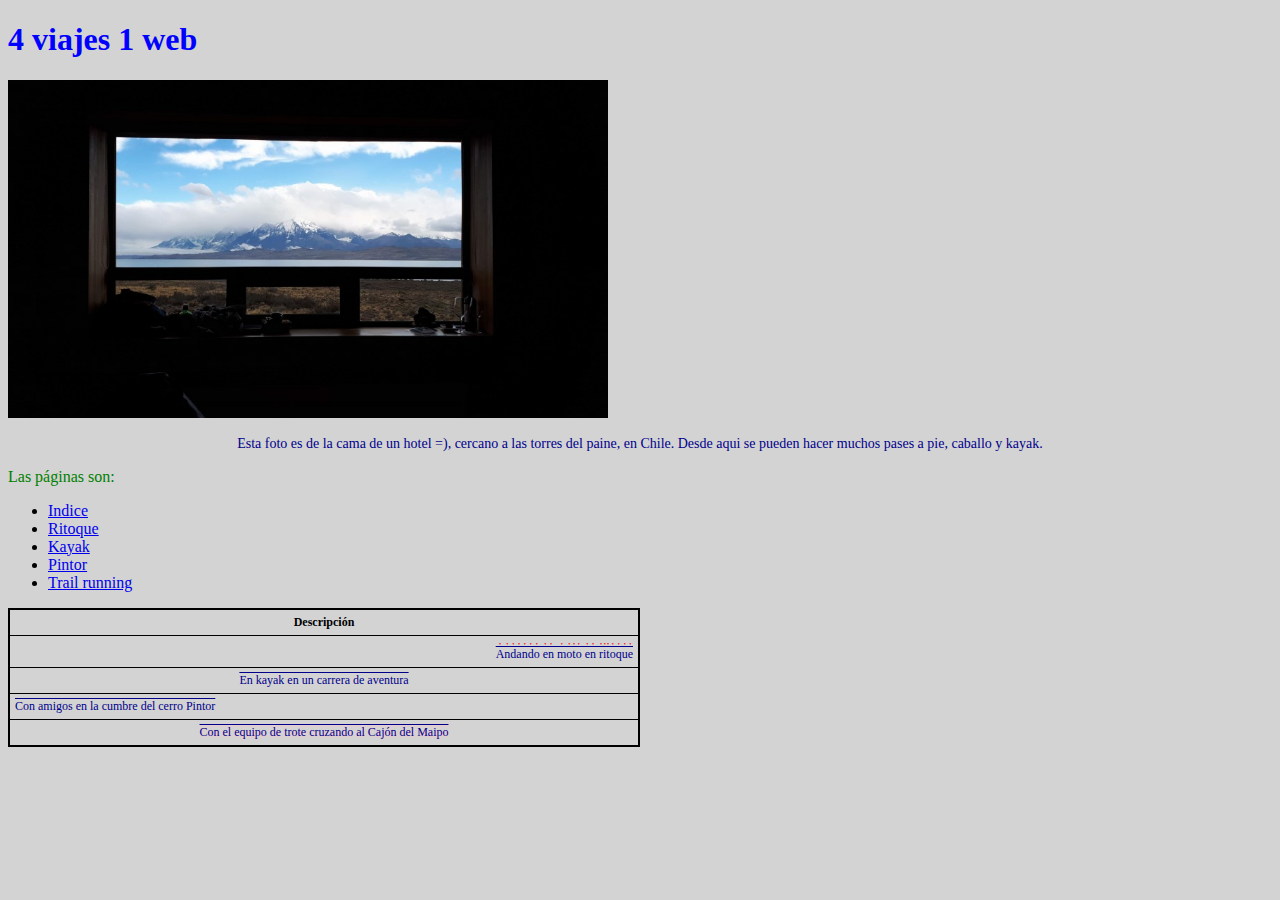
<file: index.html>
<!DOCTYPE html>
<html>
  <head>
    <link rel= "stylesheet" href="styles.css">
    <title>Mi web</title>
    <meta name="viewport" content="width=device-width, initial-scale=1.0">
  </head>
  <body>
    <h1> 4 viajes 1 web</h1>
    <img src="torrespieza.jpg" alt="torresdelpaine" width="600">
    <p id="hola"> Esta foto es de la cama de un hotel =), cercano a las torres
    del paine, en Chile. Desde aqui se pueden hacer muchos pases a pie, caballo
  y kayak.</p>
    <p>Las páginas son:</p>
    <ul>
      <li><a href="index.html">Indice</a></li>
      <li><a href="ritoque.html">Ritoque</a></li>
      <li><a href="kayak.html">Kayak</a></li>
      <li><a href="pintor.html">Pintor</a></li>
      <li><a href="trail.html">Trail running</a></li>
    </ul>

    <table>
      <tr>
        <th>Descripción</th>
      </tr>
      <tr>
        <td class="tabla" id="uno">Andando en moto en ritoque</td>
      </tr>
      <tr>
        <td class="tabla" id="dos">En kayak en un carrera de aventura</td>
      </tr>
      <tr>
        <td class="tabla" id="tres">Con amigos en la cumbre del cerro Pintor</td>
      </tr>
      <tr>
        <td class="tabla" id="cuatro">Con el equipo de trote cruzando al Cajón del Maipo</td>
      </tr>
    </table>

  </body>
</html>
</file>
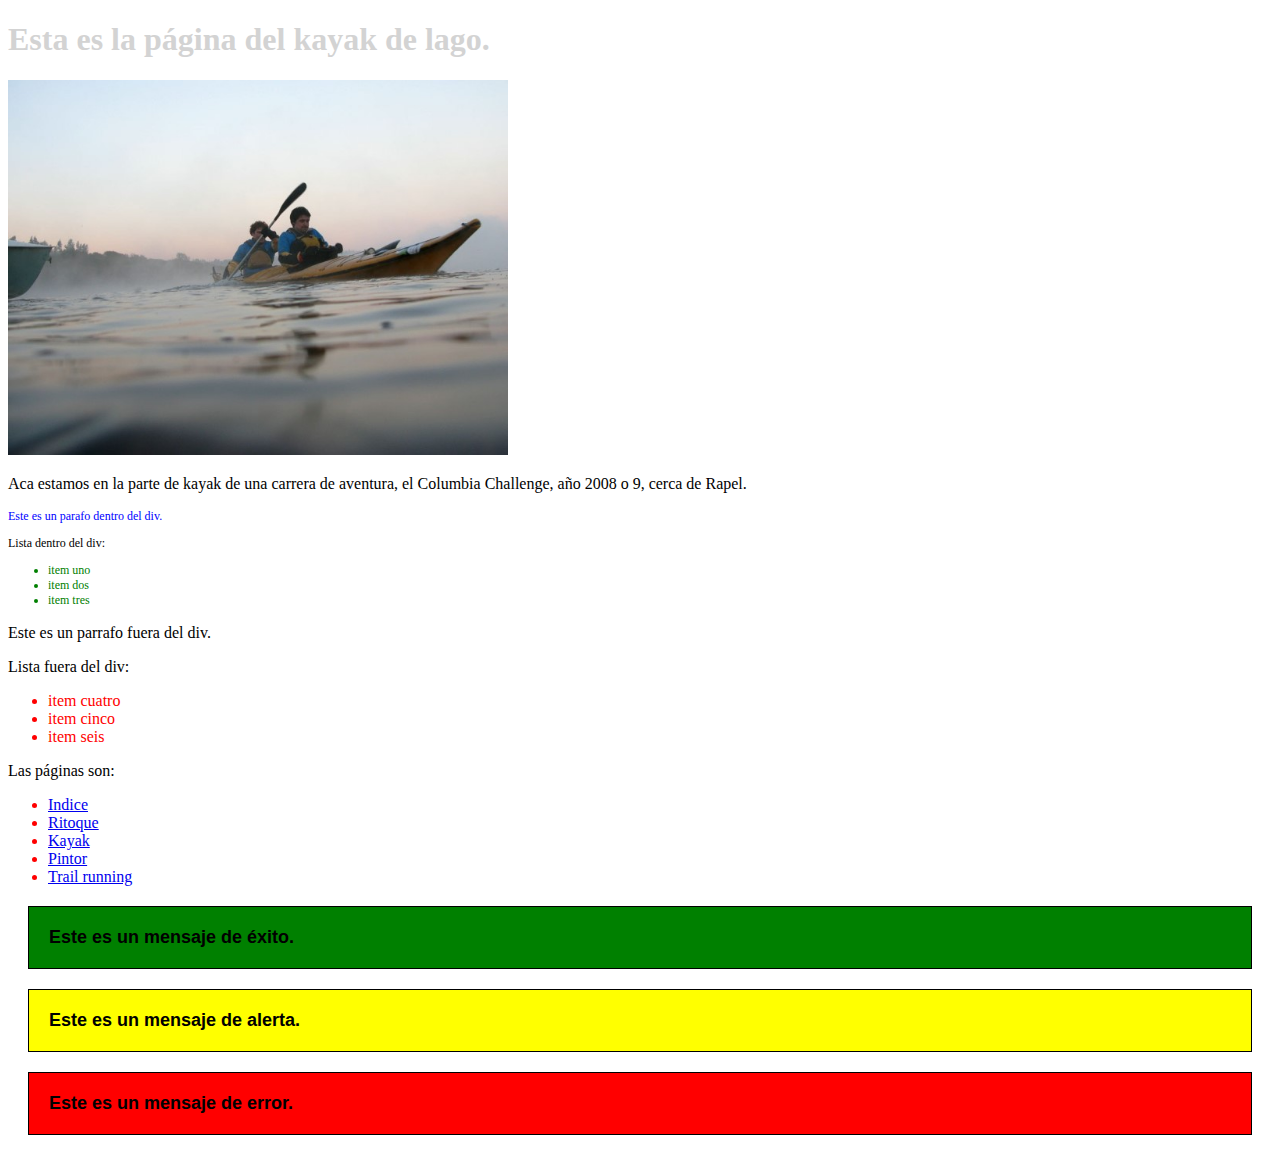
<file: kayak.html>
<!DOCTYPE html>
<html>
  <head>
    <link rel= "stylesheet" href="variables.css">
    <title>Mi web</title>
  </head>
  <body>
    <h1>Esta es la página del kayak de lago.</h1>
    <img src="kayaklago.jpg" alt="kayak" width="500">
    <p> Aca estamos en la parte de kayak de una carrera de aventura,
      el Columbia Challenge, año 2008 o 9, cerca de Rapel. </p>
    <div>
      <p>Este es un parafo dentro del div.</p>
      Lista dentro del div:
      <ul>
        <li>item uno</li>
        <li>item dos</li>
        <li>item tres</li>
      </ul>
    </div>
    <p>Este es un parrafo fuera del div.</p>
    Lista fuera del div:
    <ul>
      <li>item cuatro</li>
      <li>item cinco</li>
      <li>item seis</li>
    </ul>
    <p>Las páginas son:</p>
    <ul>
      <li><a href="index.html">Indice</a></li>
      <li><a href="ritoque.html">Ritoque</a></li>
      <li><a href="kayak.html">Kayak</a></li>
      <li><a href="pintor.html">Pintor</a></li>
      <li><a href="trail.html">Trail running</a></li>
    </ul>
    <div class="exito"> Este es un mensaje de éxito.</div>
    <div class="alerta"> Este es un mensaje de alerta.</div>
    <div class="error"> Este es un mensaje de error.</div>
  </body>
</html>
</file>
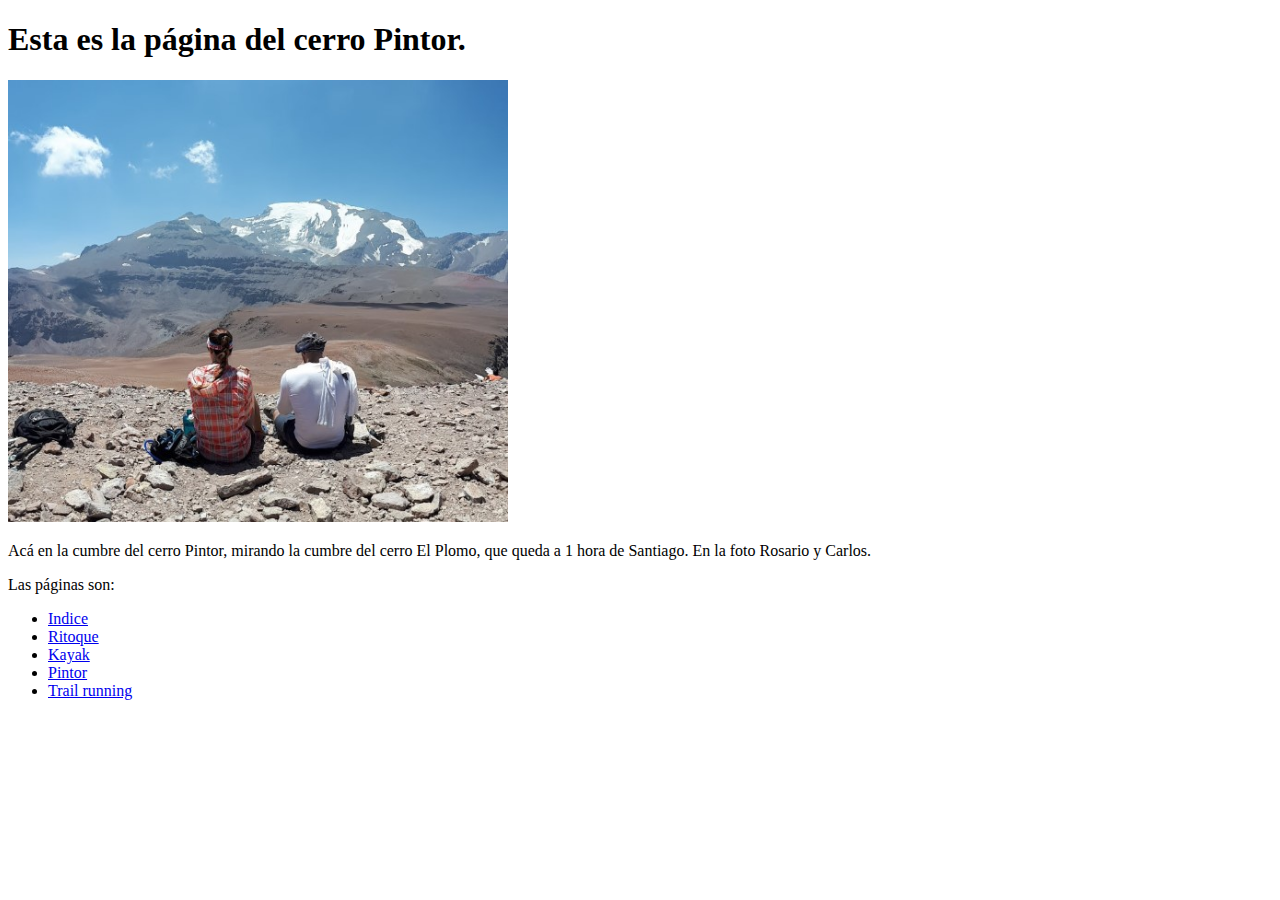
<file: pintor.html>
<!DOCTYPE html>
<html>
  <head>
    <title>Mi web</title>
  </head>
  <body>
    <h1>Esta es la página del cerro Pintor.</h1>
    <img src="cerropintor.jpg" alt="pintor" width="500">
    <p>Acá en la cumbre del cerro Pintor, mirando la cumbre del cerro El
      Plomo, que queda a 1 hora de Santiago. En la foto Rosario y Carlos.</p>
    <p>Las páginas son:</p>
    <ul>
      <li><a href="index.html">Indice</a></li>
      <li><a href="ritoque.html">Ritoque</a></li>
      <li><a href="kayak.html">Kayak</a></li>
      <li><a href="pintor.html">Pintor</a></li>
      <li><a href="trail.html">Trail running</a></li>
    </ul>
  </body>
</html>
</file>
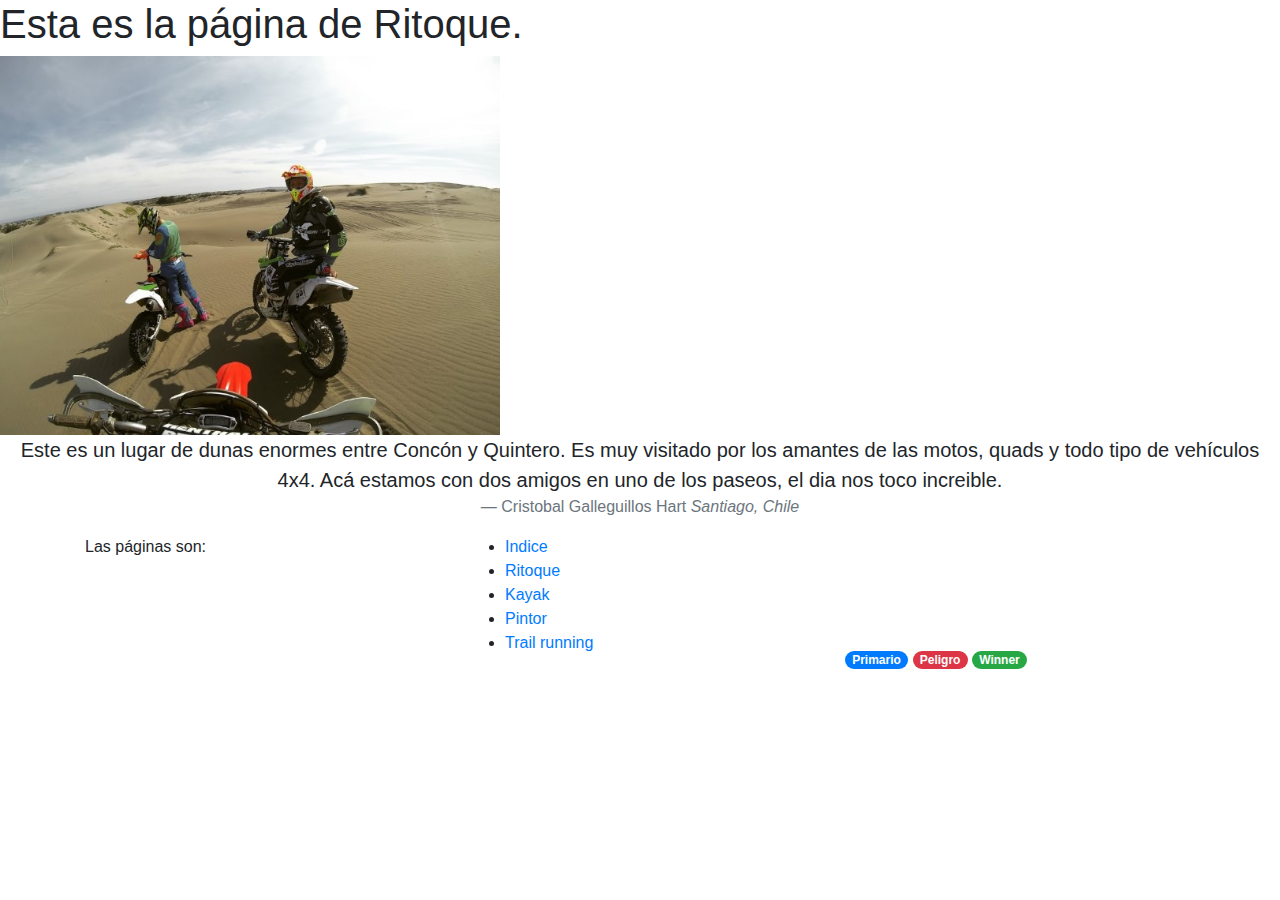
<file: ritoque.html>
<!DOCTYPE html>
<html>
  <head>
    <title>Mi web</title>
    <link rel="stylesheet" href="https://maxcdn.bootstrapcdn.com/bootstrap/4.0.0/css/bootstrap.min.css" integrity="sha384-Gn5384xqQ1aoWXA+058RXPxPg6fy4IWvTNh0E263XmFcJlSAwiGgFAW/dAiS6JXm" crossorigin="anonymous">
  </head>
  <body>
    <h1>Esta es la página de Ritoque.</h1>
    <img src="ritoque.jpg" alt="ritoque" width="500">
    <blockquote class="blockquote text-center">
  <p class="mb-0">Este es un lugar de dunas enormes entre Concón y Quintero. Es muy visitado por los amantes de las motos,
    quads y todo tipo de vehículos 4x4. Acá estamos con dos amigos en uno de los paseos, el dia nos toco
    increible.</p>
  <footer class="blockquote-footer">Cristobal Galleguillos Hart <cite title="Source Title">Santiago, Chile</cite></footer>
</blockquote>

    <div class="container">
      <div class="row">
        <div class="col align-self-start">
          <p>Las páginas son:</p>
        </div>
        <div class="col align-self-center">
          <ul>
            <li><a href="index.html">Indice</a></li>  
            <li><a href="ritoque.html">Ritoque</a></li>
            <li><a href="kayak.html">Kayak</a></li>
            <li><a href="pintor.html">Pintor</a></li>
            <li><a href="trail.html">Trail running</a></li>
          </ul>
        </div>
        <div class="col align-self-end">
          <span class="badge badge-pill badge-primary">Primario</span>
          <span class="badge badge-pill badge-danger">Peligro</span>
          <span class="badge badge-pill badge-success">Winner</span>
        </div>
      </div>
    </div>

  </body>
</html>
</file>
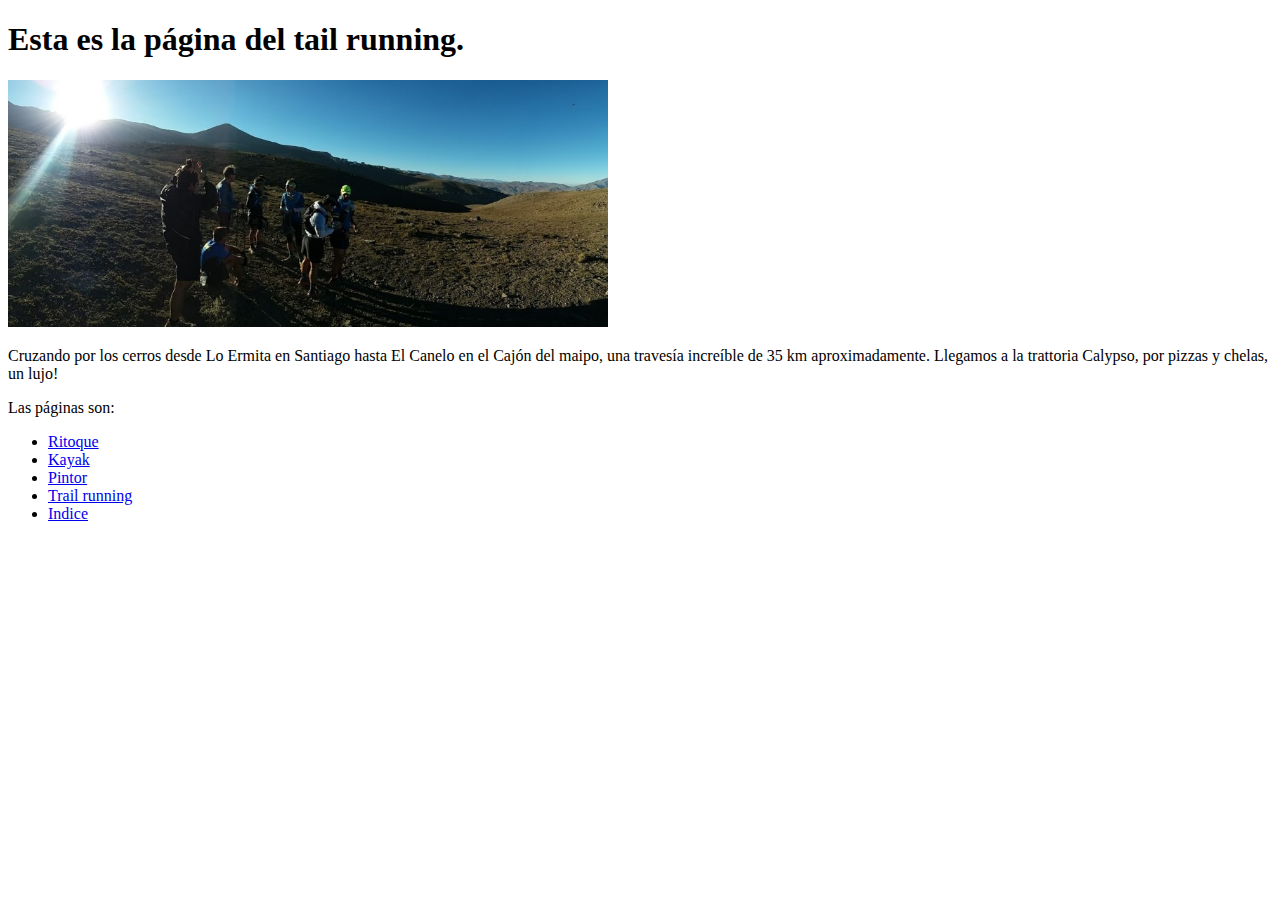
<file: trail.html>
<!DOCTYPE html>
<html>
  <head>
    <title>Mi web</title>
  </head>
  <body>
    <h1>Esta es la página del tail running.</h1>
    <img src="trailrunning.jpg" alt="trail running" width="600">
    <p>Cruzando por los cerros desde Lo Ermita en Santiago hasta
      El Canelo en el Cajón del maipo, una travesía increíble de 35 km
      aproximadamente. Llegamos a la trattoria Calypso, por pizzas y chelas,
      un lujo!</p>
    <p>Las páginas son:</p>
    <ul>
      <li><a href="ritoque.html">Ritoque</a></li>
      <li><a href="kayak.html">Kayak</a></li>
      <li><a href="pintor.html">Pintor</a></li>
      <li><a href="trail.html">Trail running</a></li>
      <li><a href="index.html">Indice</a></li>
    </ul>
  </body>
</html>
</file>
<file: styles.css>
h1 {
  color: blue;
  text-align: left;
}
p  {
  color: green;
}
table {
  border: 2px solid black;
  border-collapse: collapse;
  width: 50%;
  font-size: 12px;
}
th, td {
  border: 1px solid black;
  padding: 5px;
  text-align: center;
}
th {
  background-color: lightgray;
}
#hola {
  font-size: 14px;
  color: darkblue;
  text-align: center;
}
#uno {
  text-align: right;
  text-emphasis: filled red;
  -webkit-text-emphasis: filled red;
}
#dos {
  text-align: center;
}
#tres {
  text-align: left;
}
#cuatro {
  text-shadow: 1px 1px 2px pink;
}
.tabla {
  color: darkblue;
  text-decoration: overline;
}
@media (min-width: 800px){
  body{
    background-color: lightgray;
  }
}
@media (max-width: 799px){
  body{
    background-color: lightblue;
  }
}
</file>
<file: variables.css>
ul {
  color: red;
}

ol {
  font-size: 18px;
  color: red;
}

h1 {
  color: lightgray;
}

div {
  font-size: 12px;
}
div p {
  color: blue;
}
div ul {
  color: green;
}

.error, .alerta, .exito {
  font-family: sans-serif;
  font-size: 18px;
  font-weight: bold;
  border: 1px solid black;
  padding: 20px;
  margin: 20px;
}

.exito {
  background-color: green;
}

.alerta {
  background-color: yellow;
}

.error {
  background-color: red;
}

/*# sourceMappingURL=variables.css.map */
</file>
